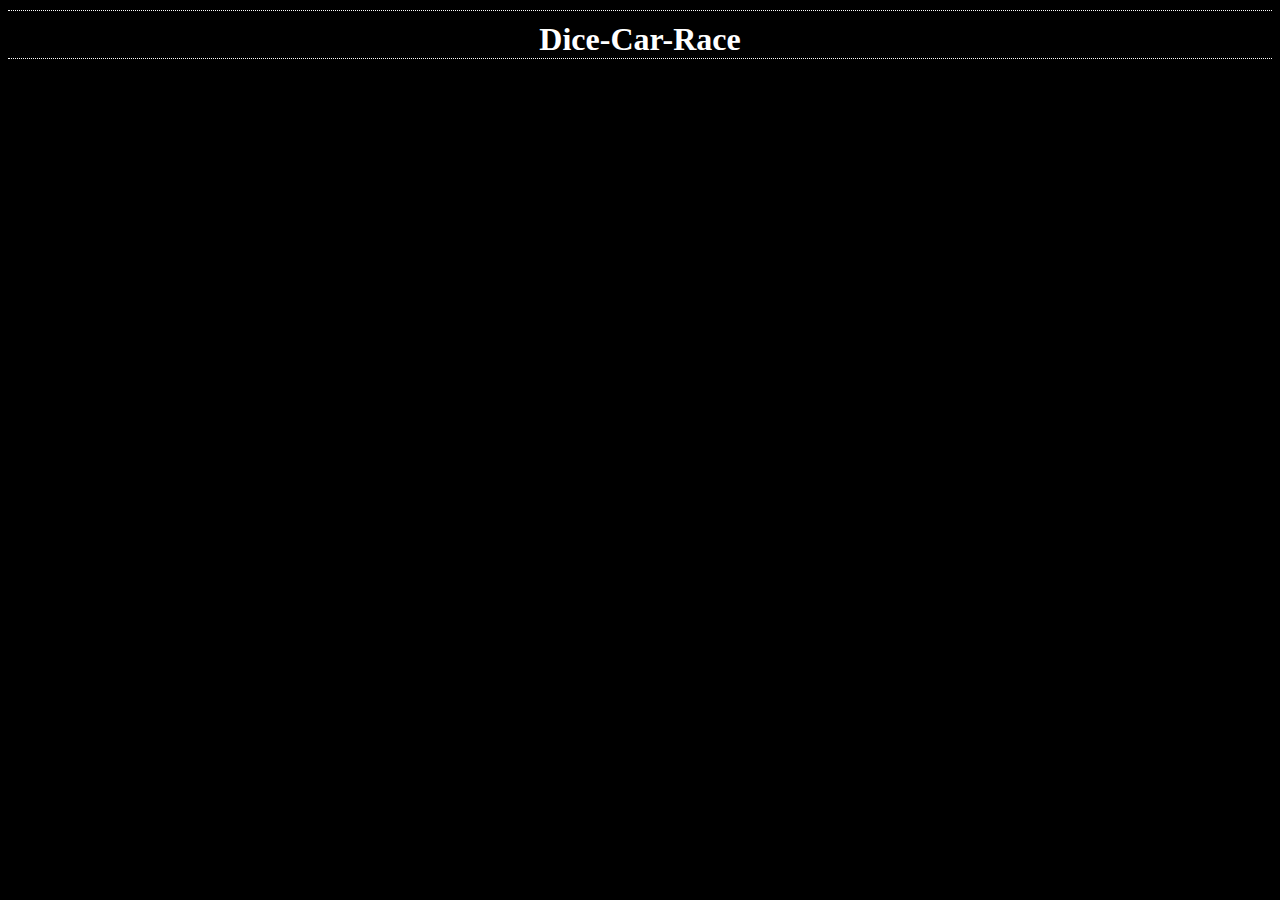
<file: index.html>
<html>
  <head>
    <meta name="viewport" content="width=device-width, initial-scale=1.0">
    <script src="next-auth.js"></script>
    <title>diceCarRace</title>
    <link rel="stylesheet" type="text/css" href="style1.css" />
  </head>
  <body class="bg-color">
    <h1 style="text-align: center;" id="game-over">Dice-Car-Race</h1>
<div id="game-container" style="display: none;">
    <div class="car-images" id="carRace">
        <div class="photo">
            <img id="car1" data-text="Car 1" src="cars/car1.jpeg" alt="photo"/>
        </div>
  
        <div class="photo">
            <img id="car2" data-text="Car 2" src="cars/car2.jpeg" alt="photo"/>
        </div>
          
        <div class="photo">
            <img id="car3" data-text="Car 3" src="cars/car3.jpeg" alt="photo" />
        </div>

        <div class="photo">
            <img id="car4" data-text="Car 4" src="cars/car4.jpeg" alt="photo" />
        </div>

        <div class="photo">
            <img id="car5" data-text="Car 5" src="cars/car5.jpeg" alt="photo" />
        </div>

        <div class="photo">
            <img id="car6" data-text="Car 6" src="cars/car6.jpeg" alt="photo" />
        </div>
    </div>

    <img class="dice-img" id="diceImg" src="diceImg/dice1.jpeg" onclick="moveCar()" />
    <img class="back-img" id="raceboard" src="racecourse/racetrack.jpeg" />
</div>

    <div id="google-signin-container">
        <div id="google-signin-button"></div>
    </div>

    <script>
      // Function to initialize and render the Google Sign-In button
      function initializeGoogleSignIn() {
        google.accounts.id.initialize({
          client_id: '41790384339-c1tedjaiv70mge0793gm25c242lm3o44.apps.googleusercontent.com',
          callback: handleCredentialResponse
        });

        google.accounts.id.renderButton(
          document.getElementById('google-signin-button'),
          { theme: 'outline', size: 'large' }
        );
      }

      // Callback function to handle the response after sign-in
      function handleCredentialResponse(response) {
        if (response.credential) {
          // User is signed in, show the game container
          document.getElementById('game-container').style.display = 'block';
          document.getElementById('google-signin-container').style.display = 'none';

          // Proceed with the game initialization or any other logic
          initializeGame();
        } else {
          // User is not signed in, show the sign-in container
          document.getElementById('game-container').style.display = 'none';
          document.getElementById('google-signin-container').style.display = 'block';
        }
      }

      // Function to initialize the game logic
      function initializeGame() {
        // Initialize the game here
      }

      // Call the initialization function after the page has finished loading
      window.onload = initializeGoogleSignIn;
    </script>

    <script src="https://accounts.google.com/gsi/client" async defer></script>
    <script src="script2.js"></script>
  </body>

</html>
</file>
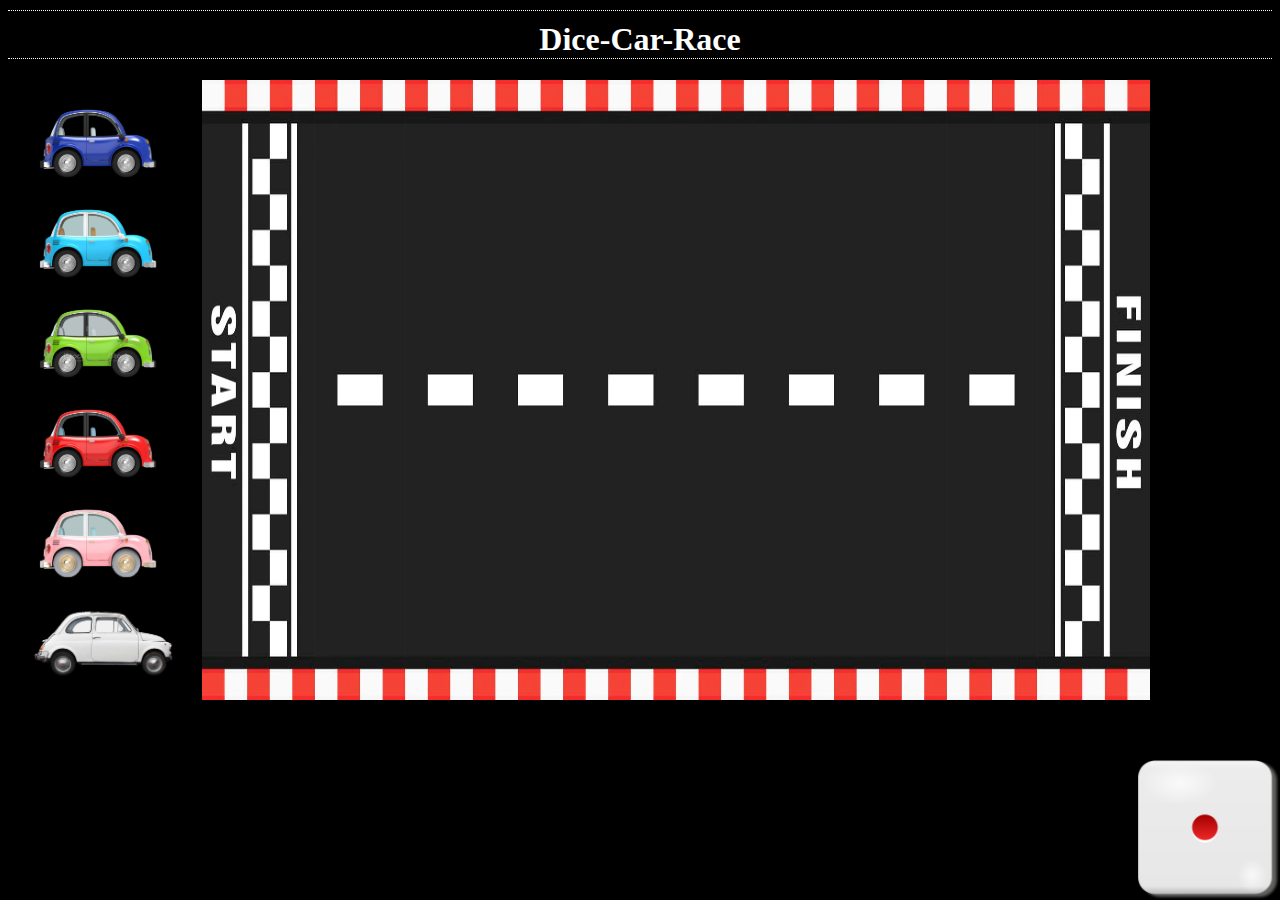
<file: index1.html>
<html>
  <head>
    <title>diceCarRace</title>
    <link rel="stylesheet" type="text/css" href="style.css" />
  </head>
  <body class="bg-color">
    <h1 style="text-align: center;" id="game-over">Dice-Car-Race</h1>
    <div class="car-images" id="carRace">
        <div class="photo">
            <img id="car1" src="cars/car1.jpeg" alt="photo"/>
        </div>
  
        <div class="photo">
            <img id="car2" src="cars/car2.jpeg" alt="photo"/>
        </div>
          
        <div class="photo">
            <img id="car3" src="cars/car3.jpeg" alt="photo" />
        </div>

        <div class="photo">
            <img id="car4" src="cars/car4.jpeg" alt="photo" />
        </div>

        <div class="photo">
            <img id="car5" src="cars/car5.jpeg" alt="photo" />
        </div>

        <div class="photo" id=car6>
            <img id="car6" src="cars/car6.jpeg" alt="photo" />
        </div>
    </div>
    <img class="dice-img" id="diceImg" src="diceImg/dice1.jpeg" onclick="moveCar()" />
    <img class="back-img" id="raceboard" src="racecourse/racetrack.jpeg" />
  </body>

  <script src="main5.js" ></script>
</html>
</file>
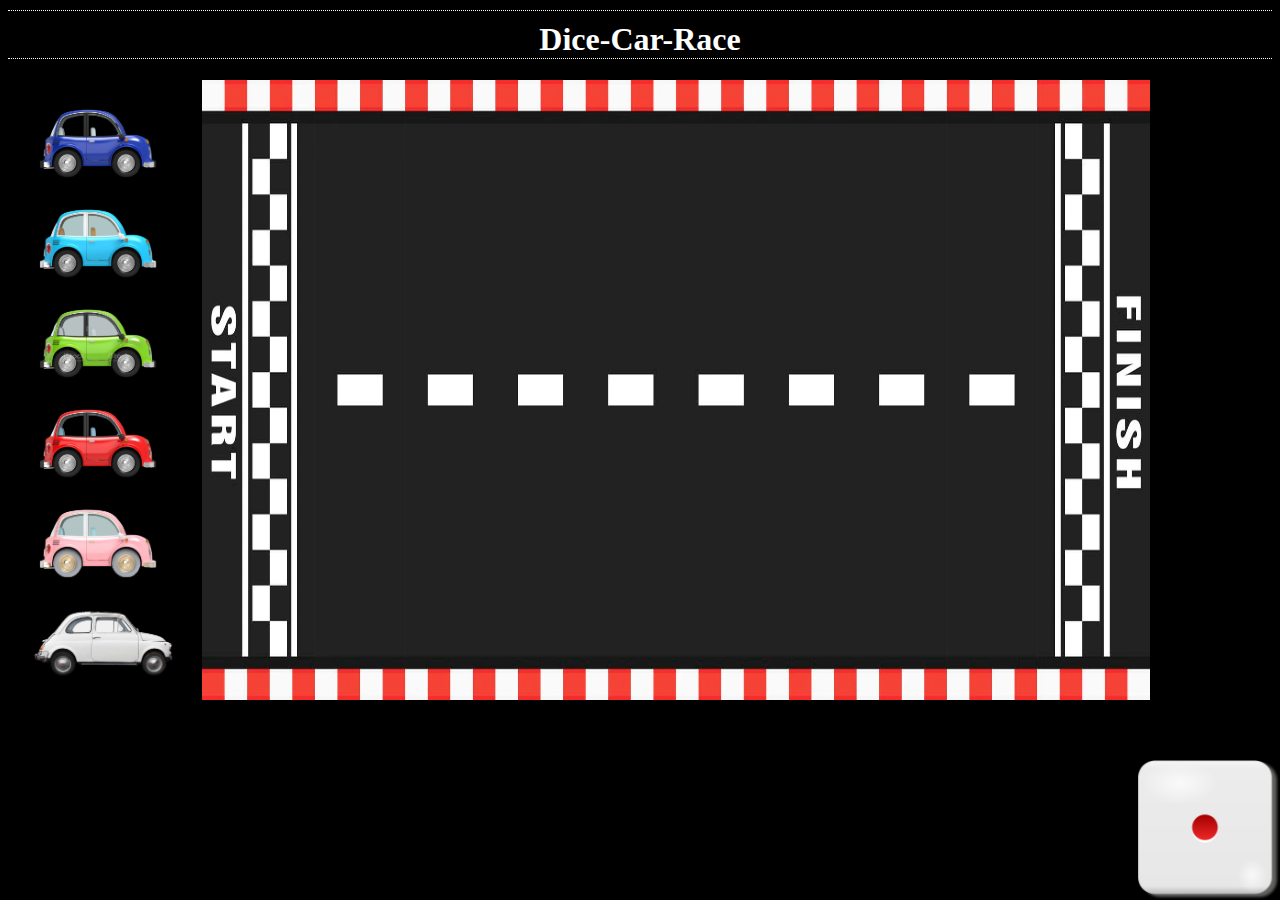
<file: index2.html>
<html>
  <head>
    <meta name="viewport" content="width=device-width, initial-scale=1.0">
    <title>diceCarRace</title>
    <link rel="stylesheet" type="text/css" href="style1.css" />
  </head>
  <body class="bg-color">
    <h1 style="text-align: center;" id="game-over">Dice-Car-Race</h1>
    <div class="car-images" id="carRace">
        <div class="photo">
            <img id="car1" data-text="Car 1" src="cars/car1.jpeg" alt="photo"/>
        </div>
  
        <div class="photo">
            <img id="car2" data-text="Car 2" src="cars/car2.jpeg" alt="photo"/>
        </div>
          
        <div class="photo">
            <img id="car3" data-text="Car 3" src="cars/car3.jpeg" alt="photo" />
        </div>

        <div class="photo">
            <img id="car4" data-text="Car 4" src="cars/car4.jpeg" alt="photo" />
        </div>

        <div class="photo">
            <img id="car5" data-text="Car 5" src="cars/car5.jpeg" alt="photo" />
        </div>

        <div class="photo">
            <img id="car6" data-text="Car 6" src="cars/car6.jpeg" alt="photo" />
        </div>
    </div>
    <img class="dice-img" id="diceImg" src="diceImg/dice1.jpeg" onclick="moveCar()" />
    <img class="back-img" id="raceboard" src="racecourse/racetrack.jpeg" />
  </body>

  <script src="script2.js" ></script>
</html>
</file>
<file: style1.css>
h1 {
    border-bottom: 1px dotted white;
    animation: blink 1s infinite;
    color : white;
  }
  
  @keyframes blink {
    50% {
      color: transparent;
    }
  }

  h1::before {
    margin-top: 10px;
    content: "";
    border-bottom: 1px dotted white;
    display: block;
    margin-bottom: 10px;
  }

.bg-color{
    background-color: black;
  }
.car-images {
    display: grid;
    margin-top: 0%;
    margin: 0 10px;
    padding: 10px;
    /* max-height: 100px;
    max-width: 500px; */
    /* position: relative; */
    float: left;
    /* width: 99vw; */
}

.back-img {
    display:grid;
    height:620px;
    width:75%;
}

.photo {
    max-width: 30%;
    padding: 0 2px;
    height: 150px;
    float:left;
    row-gap: 1ch;
    max-height: 100px;
    max-width: 500px;
}

.photo img {
    max-height: 100px;
    max-width: 500px;
    row-gap: 1ch;
    /* background-position: center left; */
}

.photo:hover:after:hover {
    opacity: 1;
} 

.photo:hover::before {
    content: attr(data-text);
    position: absolute;
    top: 0;
    left: 0;
    background-color: rgba(0, 0, 0, 0.5);
    color: #fff;
    padding: 5px;
  }

  
.dice-img{ 
    position: fixed; 
    max-height: 140px;
    max-width: 500px;
    right: 0; 
    bottom: 0;
}
.dice-img:hover{
    cursor: pointer;
}

.photo:hover img {
    opacity: 0.7;
}
  
.photo:hover {
    transform: scale(1.1);
}

/* Styles for devices with a maximum width of 600px */
@media only screen and (max-width: 600px) {
  h1 {
    /* Adjust font size for smaller screens */
    font-size: 24px;
  }

  .photo {
    /* Adjust photo size for smaller screens */
    max-width: 100%;
    height: auto;
  }
    
.car-images {
  overflow: hidden;
}


  /* Add any additional styles for smaller screens */
}
</file>
<file: style.css>
h1 {
    border-bottom: 1px dotted white;
    animation: blink 1s infinite;
    color : white;
  }
  
  @keyframes blink {
    50% {
      color: transparent;
    }
  }

  h1::before {
    margin-top: 10px;
    content: "";
    border-bottom: 1px dotted white;
    display: block;
    margin-bottom: 10px;
  }

.bg-color{
    background-color: black;
  }
.car-images {
    display: grid;
    margin-top: 0%;
    margin: 0 10px;
    padding: 10px;
    /* max-height: 100px;
    max-width: 500px; */
    /* position: relative; */
    float: left;
    /* width: 99vw; */
}

.back-img {
    display:grid;
    height:620px;
    width:75%;
}

.photo {
    max-width: 30%;
    padding: 0 2px;
    height: 150px;
    float:left;
    row-gap: 1ch;
    max-height: 100px;
    max-width: 500px;
}

.photo img {
    max-height: 100px;
    max-width: 500px;
    row-gap: 1ch;
    /* background-position: center left; */
}

.dice-img{ 
    position: fixed; 
    max-height: 140px;
    max-width: 500px;
    right: 0; 
    bottom: 0;
}
.dice-img:hover{
    cursor: pointer;
}
</file>
